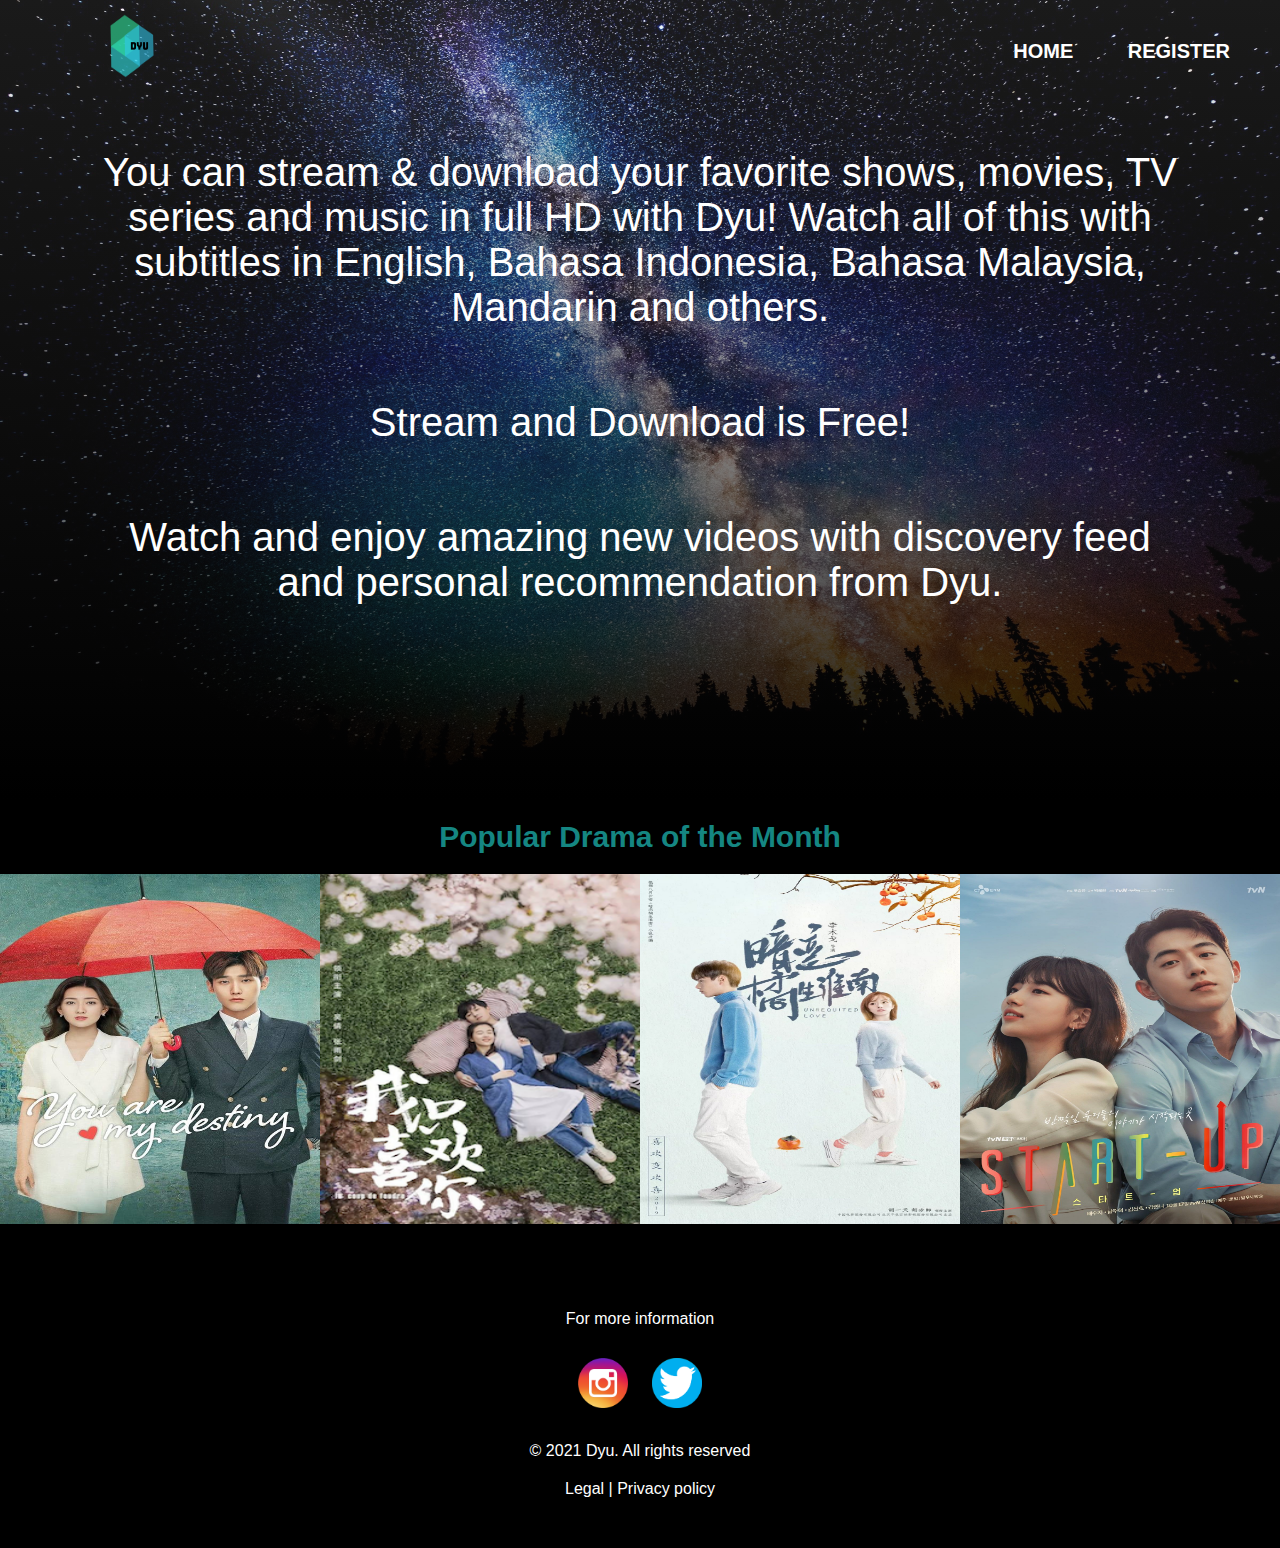
<file: index.html>
<!DOCTYPE html>
<html lang="en">
<head>
    <meta charset="UTF-8">
    <meta http-equiv="X-UA-Compatible" content="IE=edge">
    <meta name="viewport" content="width=device-width, initial-scale=1.0">
    <link rel="stylesheet" href="style.css">
    <title>Quiz HCI | Register</title>
</head>
<body>
    <div class="bg">
        <div class="header">
            <a href="index.html"><img src="assets/logo.png" class="logoImg"></a>
            <div class="nav">
                <a href="index.html">HOME</a>
                <a href="register.html">REGISTER</a>
            </div>
        </div>
        <div class="container-1">
            <div class="text-1">
                <p>
                    You can stream & download your favorite shows, movies, TV series and music in full HD with Dyu! Watch all of this with subtitles in English, Bahasa Indonesia, Bahasa Malaysia, Mandarin and others.
                </p>
                <p>
                    Stream and Download is Free!
                </p>
                <p>
                    Watch and enjoy amazing new videos with discovery feed and personal recommendation from Dyu.
                </p>
             </div>
        </div>
    </div>
    <div class="container-2">
        <p id="text-2">Popular Drama of the Month</p>
        <div class="photo">
            <img src="assets/takdir cinta.jpg" alt="">
            <img src="assets/Le_Coup_de_Foudre.png" alt="">
            <img src="assets/Unrequited love.jpg" alt="">
            <img src="assets/startup.jpg" alt="">
        </div>
    </div>
    <div class="footer">
        <p>
            For more information
        </p>

        <div class="social">
            <a href="https://instagram.com" target="_blank"><img src="assets/instagram.png"></a>
            <a href="https://twitter.com" target="_blank"><img src="assets/twitter.png"></a>
        </div>

        <p>
            © 2021 Dyu. All rights reserved
        </p>

        <p>
            Legal | Privacy policy
        </p>
    </div>
    
</body>
</html>
</file>
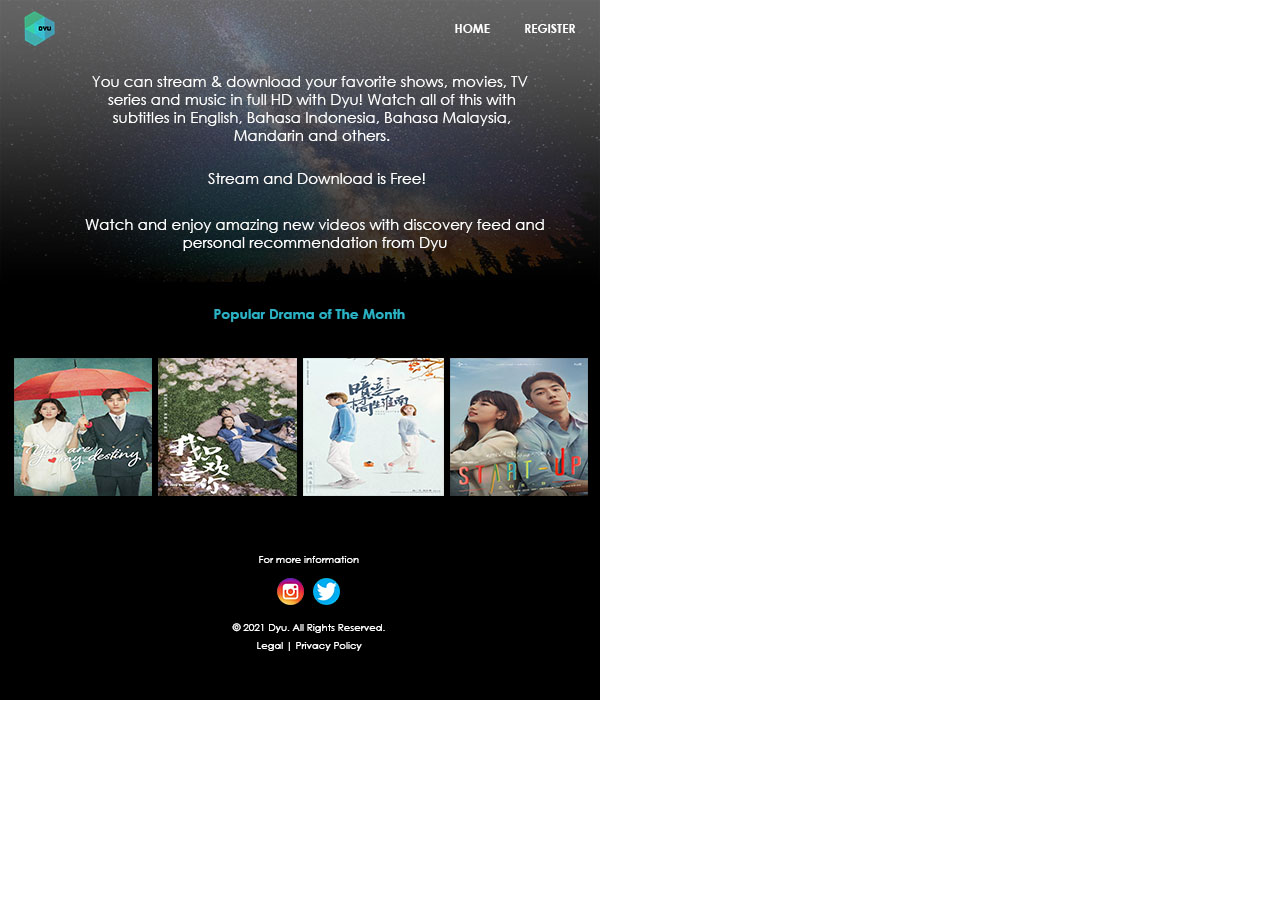
<file: slice/index.html>
<!DOCTYPE html>
<html>
<style>div {position:absolute;}</style>
<head></head>
<body>
<div style="background-image:url('img/img1.png'); left:0px; top:0px; width:600px; height:10px"></div>
<div style="background-image:url('img/img2.png'); left:0px; top:10px; width:23px; height:47px"></div>
<div style="background-image:url('img/img3.png'); left:23px; top:10px; width:32px; height:37px"></div>
<div style="background-image:url('img/img4.png'); left:55px; top:10px; width:545px; height:10px"></div>
<div style="background-image:url('img/img5.png'); left:55px; top:20px; width:398px; height:37px"></div>
<div style="background-image:url('img/img6.png'); left:453px; top:20px; width:40px; height:16px"></div>
<div style="background-image:url('img/img7.png'); left:493px; top:20px; width:28px; height:37px"></div>
<div style="background-image:url('img/img8.png'); left:521px; top:20px; width:54px; height:14px"></div>
<div style="background-image:url('img/img9.png'); left:575px; top:20px; width:25px; height:37px"></div>
<div style="background-image:url('img/img10.png'); left:521px; top:34px; width:54px; height:23px"></div>
<div style="background-image:url('img/img11.png'); left:453px; top:36px; width:40px; height:21px"></div>
<div style="background-image:url('img/img12.png'); left:23px; top:47px; width:32px; height:10px"></div>
<div style="background-image:url('img/img13.png'); left:0px; top:57px; width:600px; height:16px"></div>
<div style="background-image:url('img/img14.png'); left:0px; top:73px; width:88px; height:143px"></div>
<div style="background-image:url('img/img15.png'); left:88px; top:73px; width:442px; height:70px"></div>
<div style="background-image:url('img/img16.png'); left:530px; top:73px; width:70px; height:143px"></div>
<div style="background-image:url('img/img17.png'); left:88px; top:143px; width:442px; height:27px"></div>
<div style="background-image:url('img/img18.png'); left:88px; top:170px; width:115px; height:46px"></div>
<div style="background-image:url('img/img19.png'); left:203px; top:170px; width:225px; height:17px"></div>
<div style="background-image:url('img/img20.png'); left:428px; top:170px; width:102px; height:46px"></div>
<div style="background-image:url('img/img21.png'); left:203px; top:187px; width:225px; height:29px"></div>
<div style="background-image:url('img/img22.png'); left:0px; top:216px; width:82px; height:65px"></div>
<div style="background-image:url('img/img23.png'); left:82px; top:216px; width:463px; height:37px"></div>
<div style="background-image:url('img/img24.png'); left:545px; top:216px; width:55px; height:65px"></div>
<div style="background-image:url('img/img25.png'); left:82px; top:253px; width:463px; height:28px"></div>
<div style="background-image:url('img/img26.png'); left:0px; top:281px; width:600px; height:25px"></div>
<div style="background-image:url('img/img27.png'); left:0px; top:306px; width:213px; height:51px"></div>
<div style="background-image:url('img/img28.png'); left:213px; top:306px; width:193px; height:16px"></div>
<div style="background-image:url('img/img29.png'); left:406px; top:306px; width:194px; height:52px"></div>
<div style="background-image:url('img/img30.png'); left:213px; top:322px; width:193px; height:36px"></div>
<div style="background-image:url('img/img31.png'); left:0px; top:357px; width:13px; height:176px"></div>
<div style="background-image:url('img/img32.png'); left:13px; top:357px; width:138px; height:139px"></div>
<div style="background-image:url('img/img33.png'); left:151px; top:357px; width:62px; height:1px"></div>
<div style="background-image:url('img/img34.png'); left:151px; top:358px; width:6px; height:175px"></div>
<div style="background-image:url('img/img35.png'); left:157px; top:358px; width:139px; height:138px"></div>
<div style="background-image:url('img/img36.png'); left:296px; top:358px; width:7px; height:175px"></div>
<div style="background-image:url('img/img37.png'); left:303px; top:358px; width:141px; height:138px"></div>
<div style="background-image:url('img/img38.png'); left:444px; top:358px; width:6px; height:175px"></div>
<div style="background-image:url('img/img39.png'); left:450px; top:358px; width:137px; height:138px"></div>
<div style="background-image:url('img/img40.png'); left:587px; top:358px; width:13px; height:175px"></div>
<div style="background-image:url('img/img41.png'); left:13px; top:496px; width:138px; height:37px"></div>
<div style="background-image:url('img/img42.png'); left:157px; top:496px; width:139px; height:37px"></div>
<div style="background-image:url('img/img43.png'); left:303px; top:496px; width:141px; height:37px"></div>
<div style="background-image:url('img/img44.png'); left:450px; top:496px; width:137px; height:37px"></div>
<div style="background-image:url('img/img45.png'); left:0px; top:533px; width:600px; height:20px"></div>
<div style="background-image:url('img/img46.png'); left:0px; top:553px; width:255px; height:69px"></div>
<div style="background-image:url('img/img47.png'); left:255px; top:553px; width:105px; height:13px"></div>
<div style="background-image:url('img/img48.png'); left:360px; top:553px; width:240px; height:69px"></div>
<div style="background-image:url('img/img49.png'); left:255px; top:566px; width:105px; height:11px"></div>
<div style="background-image:url('img/img50.png'); left:255px; top:577px; width:20px; height:45px"></div>
<div style="background-image:url('img/img51.png'); left:275px; top:577px; width:30px; height:29px"></div>
<div style="background-image:url('img/img52.png'); left:305px; top:577px; width:7px; height:45px"></div>
<div style="background-image:url('img/img53.png'); left:312px; top:577px; width:29px; height:29px"></div>
<div style="background-image:url('img/img54.png'); left:341px; top:577px; width:19px; height:45px"></div>
<div style="background-image:url('img/img55.png'); left:275px; top:606px; width:30px; height:16px"></div>
<div style="background-image:url('img/img56.png'); left:312px; top:606px; width:29px; height:16px"></div>
<div style="background-image:url('img/img57.png'); left:0px; top:622px; width:231px; height:78px"></div>
<div style="background-image:url('img/img58.png'); left:231px; top:622px; width:154px; height:10px"></div>
<div style="background-image:url('img/img59.png'); left:385px; top:622px; width:215px; height:78px"></div>
<div style="background-image:url('img/img60.png'); left:231px; top:632px; width:154px; height:9px"></div>
<div style="background-image:url('img/img61.png'); left:231px; top:641px; width:24px; height:59px"></div>
<div style="background-image:url('img/img62.png'); left:255px; top:641px; width:108px; height:11px"></div>
<div style="background-image:url('img/img63.png'); left:363px; top:641px; width:22px; height:59px"></div>
<div style="background-image:url('img/img64.png'); left:255px; top:652px; width:108px; height:48px"></div>
</body>
</html>
</file>
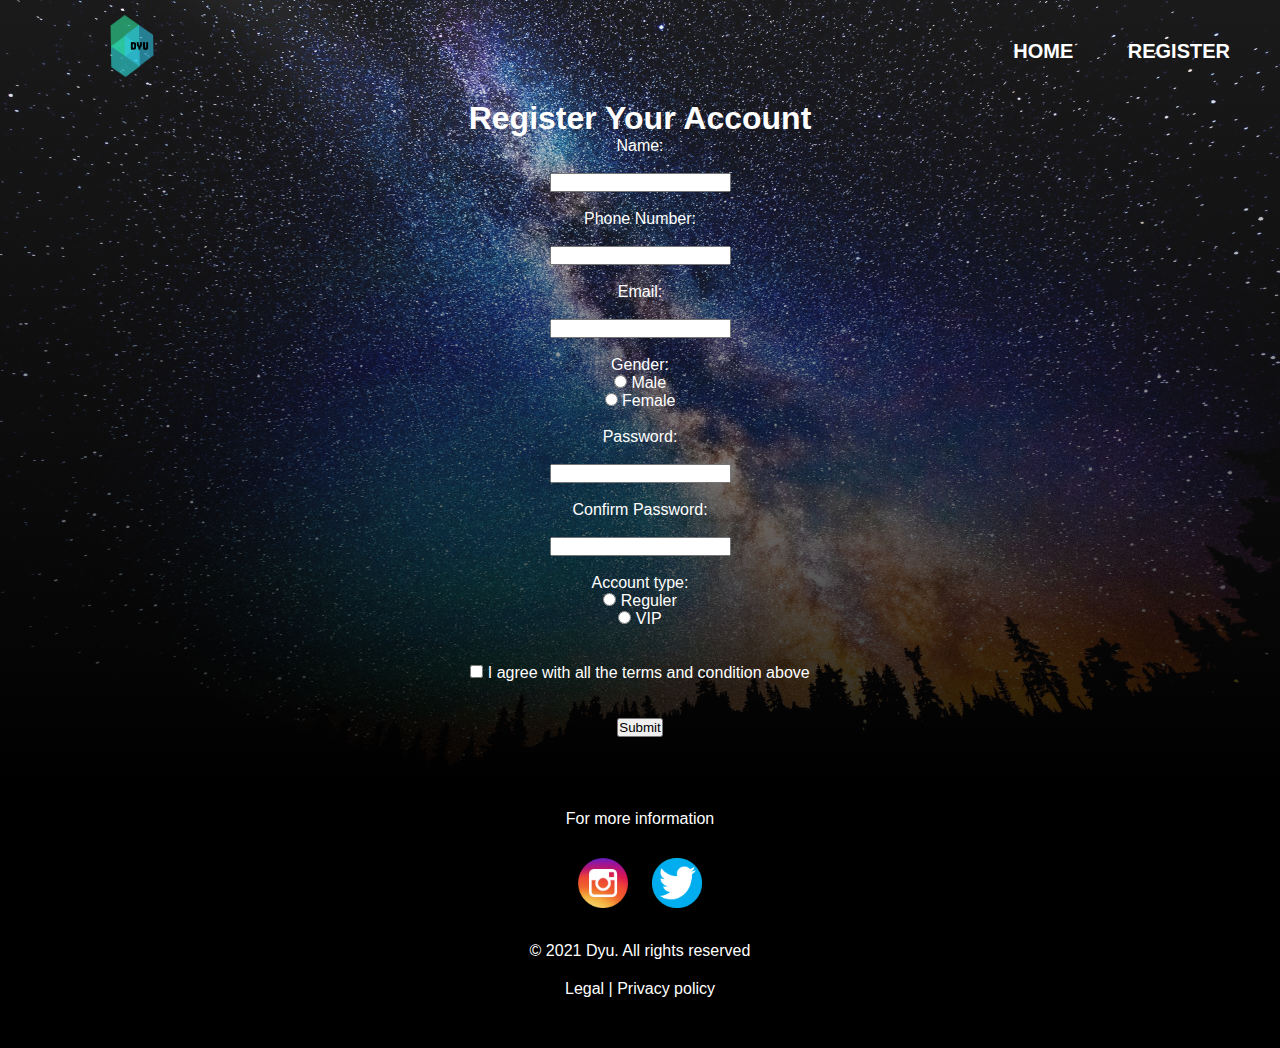
<file: register.html>
<!DOCTYPE html>
<html lang="en">
<head>
    <meta charset="UTF-8">
    <meta http-equiv="X-UA-Compatible" content="IE=edge">
    <meta name="viewport" content="width=device-width, initial-scale=1.0">
    <title>Quiz HCI | Register</title>
    <link rel="stylesheet" href="style.css">
</head>
<body>
    <div class="bg">

        <div class="header">
            <a href="index.html"><img src="assets/logo.png" class="logoImg"></a>
            <div class="nav">
                <a href="index.html">HOME</a>
                <a href="register.html">REGISTER</a>
            </div>
        </div>
        <div class="register">
            <h1>Register Your Account</h1>
    
            <form action="" method="post">
                    <label for="">Name:</label><br><br>
                    <input type="text" name="" id=""><br><br>
    
                    <label for="">Phone Number:</label><br><br>
                    <input type="tel" name="" id=""><br><br>
    
                    <label for="">Email:</label><br><br>
                    <input type="email" name="" id=""><br><br>
    
                    <label for="">Gender:</label><br>
                    <input type="radio" name="gender" id="">
                    <label for="">Male</label><br>
                    <input type="radio" name="gender" id="">
                    <label for="">Female</label><br><br>

                    <label for="">Password:</label><br><br>
                    <input type="password" name="" id=""><br><br>

                    <label for="">Confirm Password:</label><br><br>
                    <input type="password" name="" id=""><br><br>

                    <label for="">Account type:</label><br>
                    <input type="radio" name="type" id="">
                    <label for="">Reguler</label><br>
                    <input type="radio" name="type" id="">
                    <label for="">VIP</label><br>
    
                <br><br>
                <input type="checkbox" name="" id="">
                <label for="">I agree with all the terms and condition above</label><br>
    
                <br><br>
                <input type="submit" value="Submit" onclick="location.href=index.html">
            </form>
        </div>
    </div>
    <div class="footer">
        <p>
            For more information
        </p>

        <div class="social">
            <a href="https://instagram.com" target="_blank"><img src="assets/instagram.png"></a>
            <a href="https://twitter.com" target="_blank"><img src="assets/twitter.png"></a>
        </div>

        <p>
            © 2021 Dyu. All rights reserved
        </p>

        <p>
            Legal | Privacy policy
        </p>
    </div>
    
</body>
</html>
</file>
<file: style.css>
* {
    margin: 0;
    padding: 0;
    font-family: Arial, Helvetica, sans-serif;
}

.register {
    color: white;
    text-align: center;
}

form {
    text-align: center;
    padding-bottom: 40px;
}

.bg {
    background-image: linear-gradient(to bottom, rgba(255, 255, 255, 0.1), rgba(0, 0, 0, 0.9)), url(assets/background.jpg);
    background-size: 100%;
    height: 800px;
    background-repeat: no-repeat;
}

.header {
    display: flex;
    height: 100px;
    /* background-color: black; */
    justify-content: space-between;
    margin-bottom: 0;
}

.logoImg {
    padding-top: 70px;
    position: relative;
    margin-left: 100px;
    bottom: 4rem;
    height: 5rem;
    width: 4rem;
}

.body {
    margin: 0;
}

.nav {
    color: white;
    margin-left: 3%;
    margin-top: 40px;
    padding-right: 50px;
    padding-left: 50px;
}

.nav a {
    color: white;
    font-size: 20px;
    text-decoration: white;
    padding-left: 50px;
    font-weight: bold;
}

.text-1 {
    display: flex;
    flex-direction: column;
    text-align: center;
    padding: 50px 100px 100px 100px;
    font-size: 40px;
    color: white;
}

.text-1 p {
    padding-bottom: 70px;
}

.container-2 {
    background-color: black;
    height: 500px;
}

#text-2 {
    padding-top: 20px;
    text-align: center;
    padding-bottom: 20px;
    font-size: 30px;
    color: #158682;
    font-weight: bold;
}

/* .container-2 img {
    height: 250px;
    width: 350px;
}

.container-2 img:hover {
    opacity: 60%;
    transition: 0.5s;
    filter: blur(80px);

} */
.container-2 img {
    height: 150px;
    width: 250px;
    transition: 0.5s;
    /* padding-top: 50px; */
}

.container-2 img:hover {

    /* opacity: 60%; */
    height: 350px;
    width: 450px;
    transition: 0.5s;
    /* filter: blur(80px); */

}



.photo img {
    width: 350px;
    height: 350px;
}

.photo {
    display: flex;
    justify-content: space-evenly;
}

.footer {
    display: flex;
    flex-direction: column;
    align-items: center;
    padding-bottom: 40px;
    background-color: black;
}

.social img {
    height: 50px;
    width: 50px;
    padding: 20px 10px 20px 10px;
}

.footer p {
    color: white;
    padding: 10px 0px 10px 0px;
}
</file>
